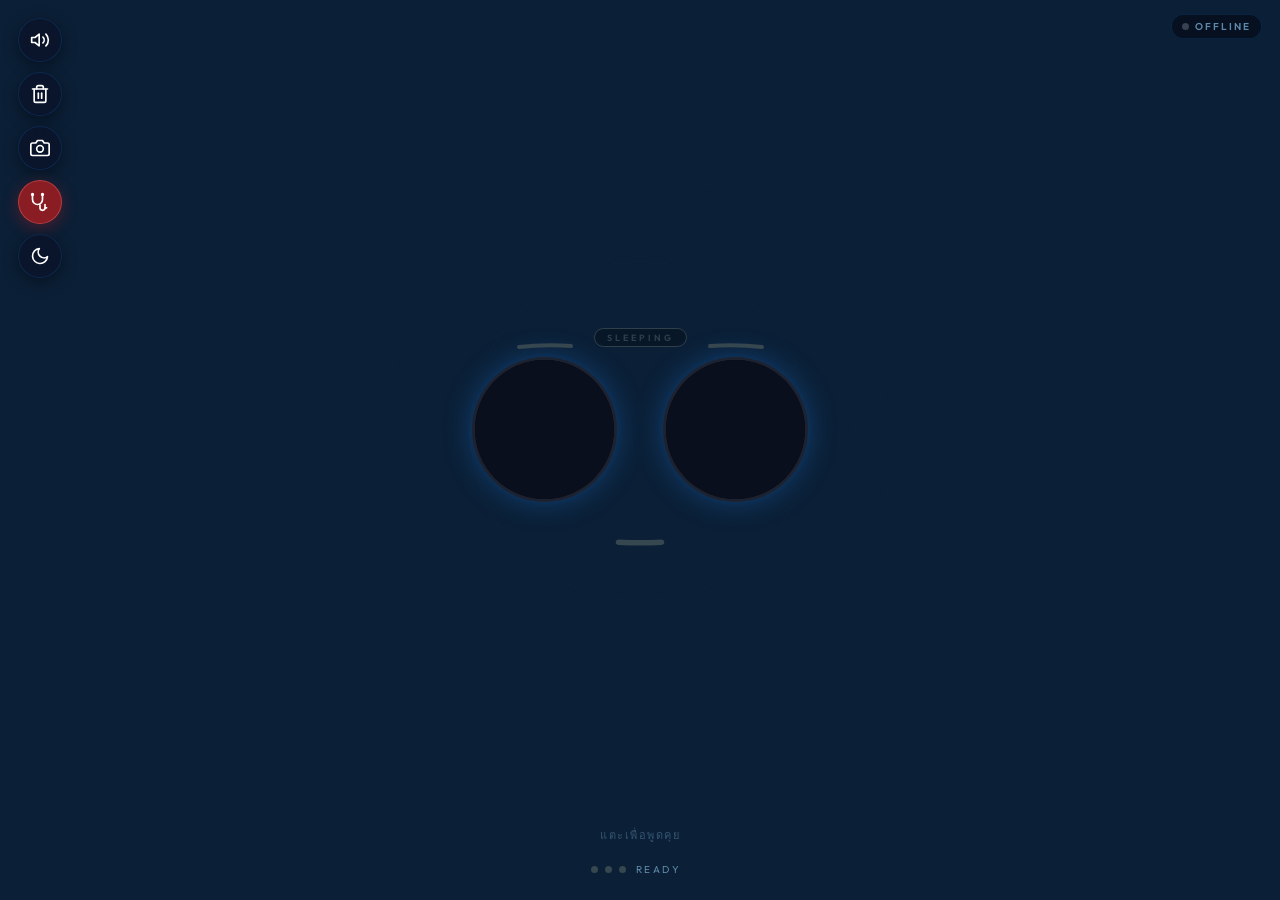
<file: frontend/index.html>
<!DOCTYPE html>
<html lang="th">
<head>
    <meta charset="UTF-8">
    <meta name="viewport" content="width=device-width, initial-scale=1.0">
    <title>JARVIS — AI Health Assistant</title>
    <link rel="stylesheet" href="style.css">
    <link href="https://fonts.googleapis.com/css2?family=Outfit:wght@300;400;600;800&family=Sarabun:wght@300;400;600;700&display=swap" rel="stylesheet">
    <script src="https://meet.jit.si/external_api.js"></script>
    <script>
        // Block fullscreen API so Jitsi iframe stays inside modal
        const _noFullscreen = () => Promise.resolve();
        Element.prototype.requestFullscreen = _noFullscreen;
        Element.prototype.webkitRequestFullscreen = _noFullscreen;
        Element.prototype.mozRequestFullScreen = _noFullscreen;
        Element.prototype.msRequestFullscreen = _noFullscreen;
        document.exitFullscreen = _noFullscreen;
    </script>
</head>
<body>
    <div class="app-container">

        <!-- Status dot (top-right corner) -->
        <div class="ws-status" id="ws-status">
            <div class="status-dot"></div>
            <span class="status-text">CONNECTING...</span>
        </div>

        <!-- Test Speaker — top-left corner -->
        <button class="test-audio-btn" id="test-audio-btn" title="ทดสอบลำโพง">
            <div class="test-icon" style="display: flex; align-items: center; justify-content: center; color: #ffffff;">
                <svg viewBox="0 0 24 24" width="20" height="20" fill="none" stroke="currentColor" stroke-width="2" stroke-linecap="round" stroke-linejoin="round">
                    <polygon points="11 5 6 9 2 9 2 15 6 15 11 19 11 5"></polygon>
                    <path d="M19.07 4.93a10 10 0 0 1 0 14.14M15.54 8.46a5 5 0 0 1 0 7.07"></path>
                </svg>
            </div>
        </button>

        <!-- Clear History — below test audio -->
        <button class="clear-history-btn" id="clear-history-btn" title="ลบประวัติการสนทนา">
            <div class="clear-icon" style="display: flex; align-items: center; justify-content: center; color: #ffffff;">
                <svg viewBox="0 0 24 24" width="20" height="20" fill="none" stroke="currentColor" stroke-width="2" stroke-linecap="round" stroke-linejoin="round">
                    <polyline points="3 6 5 6 21 6"></polyline>
                    <path d="M19 6v14a2 2 0 0 1-2 2H7a2 2 0 0 1-2-2V6m3 0V4a2 2 0 0 1 2-2h4a2 2 0 0 1 2 2v2"></path>
                    <line x1="10" y1="11" x2="10" y2="17"></line>
                    <line x1="14" y1="11" x2="14" y2="17"></line>
                </svg>
            </div>
        </button>

        <!-- Camera Button — below trash -->
        <button class="camera-btn" id="camera-btn" title="ถ่ายรูปทันที">
            <div class="camera-icon" style="display: flex; align-items: center; justify-content: center; color: #ffffff;">
                <svg viewBox="0 0 24 24" width="20" height="20" fill="none" stroke="currentColor" stroke-width="2" stroke-linecap="round" stroke-linejoin="round">
                    <path d="M23 19a2 2 0 0 1-2 2H3a2 2 0 0 1-2-2V8a2 2 0 0 1 2-2h4l2-3h6l2 3h4a2 2 0 0 1 2 2z"></path>
                    <circle cx="12" cy="13" r="4"></circle>
                </svg>
            </div>
        </button>

        <!-- Telemedicine Button — below camera -->
        <button class="telemed-btn" id="telemed-manual-btn" title="โทรหาหมอ">
            <div class="telemed-btn-icon" style="display: flex; align-items: center; justify-content: center; color: #ffffff;">
                <svg viewBox="0 0 24 24" width="20" height="20" fill="none" stroke="currentColor" stroke-width="2" stroke-linecap="round" stroke-linejoin="round">
                    <path d="M3 3v6a6 6 0 0 0 12 0V3M12 15v4a3 3 0 0 0 6 0v-4M18 19h2"></path>
                    <circle cx="3" cy="3" r="1" fill="currentColor"></circle>
                    <circle cx="15" cy="3" r="1" fill="currentColor"></circle>
                </svg>
            </div>
        </button>

        <!-- Pause/Sleep AI Button — below telemed -->
        <button class="pause-btn" id="pause-ai-btn" title="พักการทำงาน AI">
            <div class="pause-icon" style="display: flex; align-items: center; justify-content: center; color: #ffffff;">
                <svg viewBox="0 0 24 24" width="20" height="20" fill="none" stroke="currentColor" stroke-width="2" stroke-linecap="round" stroke-linejoin="round">
                    <path d="M21 12.79A9 9 0 1 1 11.21 3 7 7 0 0 0 21 12.79z"></path>
                </svg>
            </div>
        </button>


        <!-- Main Face Area -->
        <main class="main-display">

            <!-- Robot Face Stage (tap to talk) -->
            <div class="face-stage" id="face-stage">
                <!-- Sleep Zzz Container -->
                <div class="sleep-zzz-container" id="sleep-zzz-container"></div>


                <!-- Ambient glow rings around face -->
                <div class="ambient-ring ring-1"></div>
                <div class="ambient-ring ring-2"></div>
                <div class="ambient-ring ring-3"></div>

                <!-- Countdown arc overlay on face -->
                <div class="ptt-countdown-arc face-countdown-arc" id="ptt-countdown-arc"></div>

                <!-- Robot Head with Eyes -->
                <div class="robot-head">

                    <!-- State Badge -->
                    <div class="robot-state-badge" id="state-badge">STANDBY</div>

                    <!-- Eyes Container -->
                    <div class="robot-eyes-row">

                        <!-- LEFT EYE -->
                        <div class="eye-wrap" id="eye-left">
                            <!-- Eyebrow -->
                            <svg class="eyebrow" id="brow-left" viewBox="0 0 60 20" xmlns="http://www.w3.org/2000/svg">
                                <path class="brow-path" id="brow-path-left" d="M 4,14 Q 30,8 56,12" />
                            </svg>
                            <div class="eye-outer-glow"></div>
                            <div class="eye-socket">
                                <div class="eye-white">
                                    <div class="iris" id="iris-left">
                                        <div class="iris-inner"></div>
                                        <div class="pupil">
                                            <div class="pupil-highlight"></div>
                                            <div class="pupil-highlight-sm"></div>
                                        </div>
                                    </div>
                                    <!-- Shine overlay -->
                                    <div class="eye-shine"></div>
                                </div>
                                <!-- Eyelids -->
                                <div class="eyelid eyelid-top" id="eyelid-top-left"></div>
                                <div class="eyelid eyelid-bottom" id="eyelid-bot-left"></div>
                            </div>
                        </div>

                        <!-- RIGHT EYE -->
                        <div class="eye-wrap" id="eye-right">
                            <!-- Eyebrow -->
                            <svg class="eyebrow" id="brow-right" viewBox="0 0 60 20" xmlns="http://www.w3.org/2000/svg">
                                <path class="brow-path" id="brow-path-right" d="M 4,12 Q 30,8 56,14" />
                            </svg>
                            <div class="eye-outer-glow"></div>
                            <div class="eye-socket">
                                <div class="eye-white">
                                    <div class="iris" id="iris-right">
                                        <div class="iris-inner"></div>
                                        <div class="pupil">
                                            <div class="pupil-highlight"></div>
                                            <div class="pupil-highlight-sm"></div>
                                        </div>
                                    </div>
                                    <div class="eye-shine"></div>
                                </div>
                                <div class="eyelid eyelid-top" id="eyelid-top-right"></div>
                                <div class="eyelid eyelid-bottom" id="eyelid-bot-right"></div>
                            </div>
                        </div>

                    </div><!-- /robot-eyes-row -->

                    <!-- Mouth (replaces name plate) -->
                    <div class="mouth-area">
                        <!-- Static mouth shape -->
                        <svg class="mouth-svg" id="mouth-svg" viewBox="0 0 80 30" xmlns="http://www.w3.org/2000/svg">
                            <path class="mouth-path" id="mouth-path" d="M 10,15 Q 40,18 70,15" />
                        </svg>
                        <!-- Listening bars (shown when LISTENING — replaces mouth) -->
                        <div class="listen-bars" id="listen-bars">
                            <span></span><span></span><span></span><span></span><span></span>
                            <span></span><span></span><span></span><span></span>
                        </div>
                    </div>

                </div><!-- /robot-head -->

                <!-- Tap hint (shown only in idle) -->
                <div class="face-tap-hint" id="face-tap-hint">แตะเพื่อพูดคุย</div>

            </div><!-- /face-stage -->



            <!-- Floating Speech Bubble -->
            <div class="speech-bubble" id="speech-bubble">
                <p id="bubble-text"></p>
            </div>

            <!-- Status Indicator -->
            <div class="status-indicator" id="status-indicator">
                <span class="mic-indicator" id="mic-indicator" style="display: inline-flex; align-items: center; justify-content: center; color: var(--iris-listen);">
                    <svg viewBox="0 0 24 24" width="16" height="16" fill="none" stroke="currentColor" stroke-width="2.5" stroke-linecap="round" stroke-linejoin="round" style="filter: drop-shadow(0 0 3px var(--glow-listen));">
                        <path d="M12 1a3 3 0 0 0-3 3v8a3 3 0 0 0 6 0V4a3 3 0 0 0-3-3z"></path>
                        <path d="M19 10v2a7 7 0 0 1-14 0v-2"></path>
                        <line x1="12" y1="19" x2="12" y2="23"></line>
                        <line x1="8" y1="23" x2="16" y2="23"></line>
                    </svg>
                </span>
                <div class="status-dots" id="status-dots">
                    <span></span><span></span><span></span>
                </div>
                <span class="status-hint" id="status-hint">READY</span>
            </div>

        </main>
    </div>

    <!-- Telemedicine Overlay — modal card -->
    <div class="telemedicine-overlay" id="telemed-overlay">
        <div class="telemed-card">
            <div class="telemed-card-header" style="display: flex; align-items: center; justify-content: space-between; width: 100%;">
                <span style="display: inline-flex; align-items: center; gap: 8px;">
                    <svg viewBox="0 0 24 24" width="18" height="18" fill="none" stroke="currentColor" stroke-width="2" stroke-linecap="round" stroke-linejoin="round">
                        <path d="M3 3v6a6 6 0 0 0 12 0V3M12 15v4a3 3 0 0 0 6 0v-4M18 19h2"></path>
                        <circle cx="3" cy="3" r="1" fill="currentColor"></circle>
                        <circle cx="15" cy="3" r="1" fill="currentColor"></circle>
                    </svg>
                    กำลังต่อสายหาคุณหมอ...
                </span>
                <button class="btn btn-danger" id="end-telemed-btn" style="padding:6px 16px; font-size:13px; border-radius:50px; display: inline-flex; align-items: center; gap: 6px;">
                    <svg viewBox="0 0 24 24" width="14" height="14" fill="none" stroke="currentColor" stroke-width="2.5" stroke-linecap="round" stroke-linejoin="round">
                        <path d="M10.68 13.31a16 16 0 0 0 3.41 2.6l1.27-1.27a2 2 0 0 1 2.11-.45 12.84 12.84 0 0 0 2.81.7 2 2 0 0 1 1.72 2v3a2 2 0 0 1-2.18 2 19.79 19.79 0 0 1-8.63-3.07 19.42 19.42 0 0 1-6-6 19.79 19.79 0 0 1-3.07-8.67A2 2 0 0 1 4.11 2h3a2 2 0 0 1 2 1.72 12.84 12.84 0 0 0 .7 2.81 2 2 0 0 1-.45 2.11L8.09 9.91"></path>
                        <line x1="23" y1="1" x2="1" y2="23"></line>
                    </svg>
                    วางสาย
                </button>
            </div>
            <!-- iframe จะถูก inject ตรงนี้โดย JS -->
            <div id="jitsi-container" style="flex:1; position:relative;"></div>
        </div>
    </div>

    <!-- Reminder Alert Modal -->
    <div class="alert-overlay" id="reminder-alert-overlay">
        <div class="alert-modal">
            <div class="alert-icon" style="display: flex; align-items: center; justify-content: center; color: #f59e0b;">
                <svg viewBox="0 0 24 24" width="40" height="40" fill="none" stroke="currentColor" stroke-width="2.5" stroke-linecap="round" stroke-linejoin="round">
                    <path d="M18 8A6 6 0 0 0 6 8c0 7-3 9-3 9h18s-3-2-3-9"></path>
                    <path d="M13.73 21a2 2 0 0 1-3.46 0"></path>
                </svg>
            </div>
            <h2 id="reminder-alert-title">ถึงเวลาทานยาแล้ว!</h2>
            <p id="reminder-alert-body">ข้อมูลรายละเอียดการทานยา</p>
            <div class="alert-actions">
                <button class="btn btn-success" id="ack-reminder-btn">รับทราบและทานยาแล้ว ✓</button>
            </div>
        </div>
    </div>

    <script src="app.js"></script>
</body>
</html>
</file>
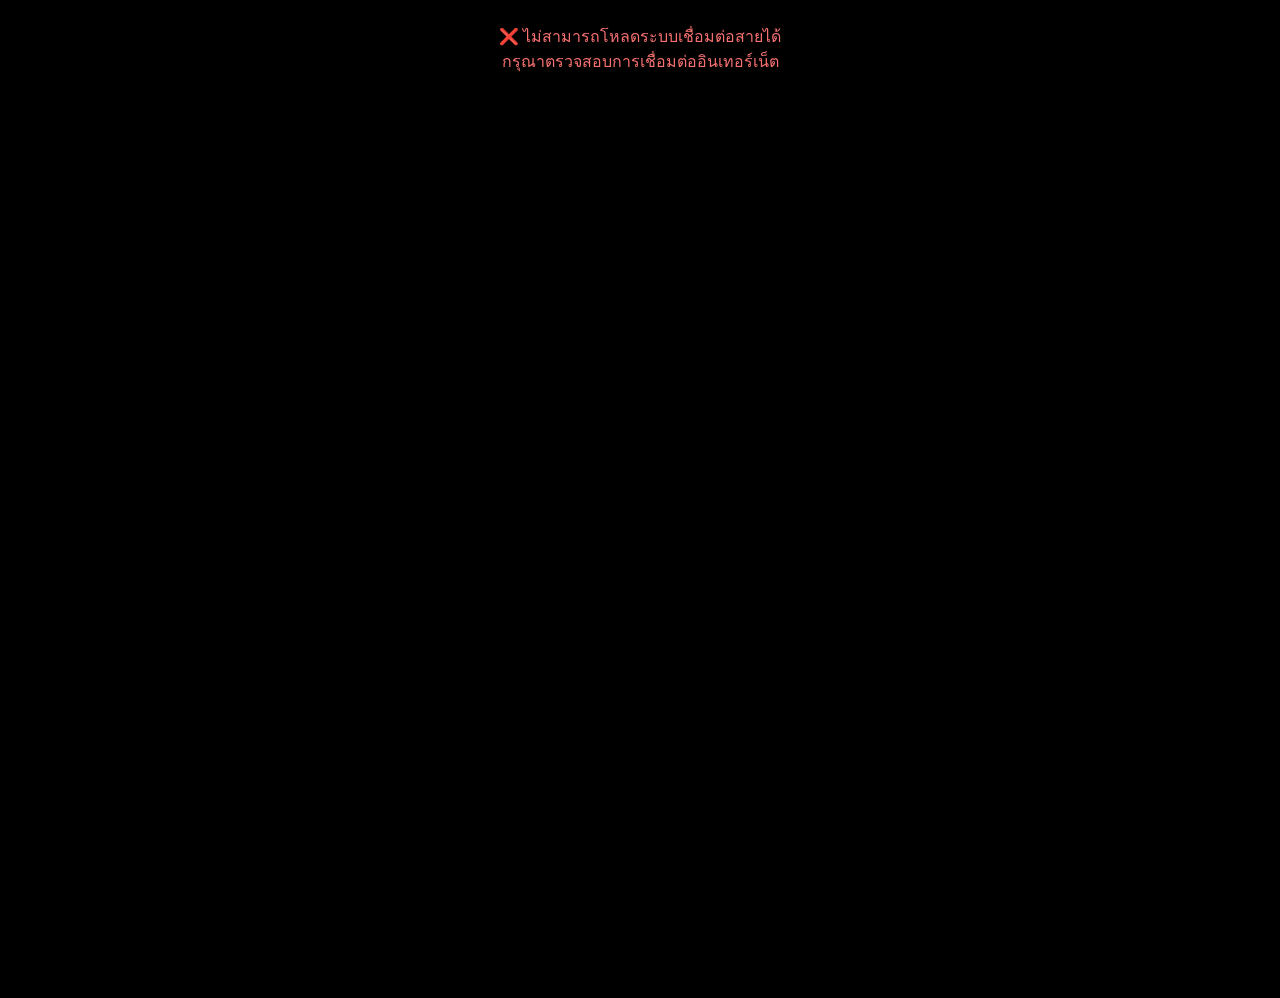
<file: frontend/telemed.html>
<!DOCTYPE html>
<html lang="th">
<head>
    <meta charset="UTF-8">
    <meta name="viewport" content="width=device-width, initial-scale=1.0">
    <title>ต่อสายหาคุณหมอ</title>
    <style>
        * { margin: 0; padding: 0; box-sizing: border-box; }
        body { background: #000; overflow: hidden; width: 100vw; height: 100vh; }
        #meet { width: 100%; height: 100vh; }
        #loading {
            position: absolute; inset: 0;
            display: flex; flex-direction: column;
            align-items: center; justify-content: center;
            color: #7dd3f7; font-family: Sarabun, sans-serif;
            background: #0a1628;
            gap: 16px;
        }
        .spinner {
            width: 40px; height: 40px;
            border: 3px solid rgba(0,180,255,0.2);
            border-top-color: #00d4ff;
            border-radius: 50%;
            animation: spin 0.8s linear infinite;
        }
        @keyframes spin { to { transform: rotate(360deg); } }
        #error { display:none; color: #f87171; font-family: Sarabun, sans-serif; text-align: center; padding: 24px; }
    </style>
</head>
<body>
    <div id="loading">
        <div class="spinner"></div>
        <p>🩺 กำลังต่อสายหาคุณหมอ...</p>
    </div>
    <div id="error" style="display:none; color: #f87171; font-family: Sarabun, sans-serif; text-align: center; padding: 24px;"></div>
    <div id="meet"></div>

    <script src="https://meet.jit.si/external_api.js"></script>
    <script>
        const ROOM = 'SocareTelemed';
        const DOMAIN = 'meet.socare.app';

        // Check if external API loaded successfully
        if (typeof JitsiMeetExternalAPI === 'undefined') {
            document.getElementById('loading').style.display = 'none';
            const err = document.getElementById('error');
            err.style.display = 'block';
            err.innerHTML = '❌ ไม่สามารถโหลดระบบเชื่อมต่อสายได้<br>กรุณาตรวจสอบการเชื่อมต่ออินเทอร์เน็ต';
        } else {
            startCall();
        }

        function startCall() {
            document.getElementById('loading').style.display = 'none';

            const api = new JitsiMeetExternalAPI(DOMAIN, {
                roomName: ROOM,
                width: '100%',
                height: window.innerHeight,
                parentNode: document.getElementById('meet'),
                userInfo: { displayName: 'ผู้ป่วย' },
                configOverwrite: {
                    prejoinPageEnabled: false,
                    disableDeepLinking: true,
                    startWithAudioMuted: false,
                    startWithVideoMuted: false,
                    disableRemoteMute: true,
                    subject: 'ต่อสายหาคุณหมอ',
                },
                interfaceConfigOverwrite: {
                    SHOW_CHROME_EXTENSION_BANNER: false,
                    SHOW_JITSI_WATERMARK: false,
                    FILM_STRIP_MAX_HEIGHT: 60,
                    TOOLBAR_BUTTONS: ['microphone', 'camera', 'hangup', 'tileview', 'fullscreen'],
                }
            });

            api.addEventListener('readyToClose', () => {
                window.parent.postMessage('telemed_close', '*');
            });
            api.addEventListener('videoConferenceLeft', () => {
                window.parent.postMessage('telemed_close', '*');
            });
        }
    </script>
</body>
</html>
</file>
<file: frontend/style.css>
/* =====================================================
   JARVIS ROBOT FACE — Premium Design
   Eyes-based animated robot UI
   ===================================================== */

/* ---------- Fonts & Reset ---------- */
@import url('https://fonts.googleapis.com/css2?family=Outfit:wght@300;400;600;800&family=Sarabun:wght@300;400;600;700&display=swap');

*, *::before, *::after { box-sizing: border-box; margin: 0; padding: 0; }

:root {
  /* ── Hospital Blue Theme — Safe, Trustworthy, Medical ── */
  --bg-deep:    #0b1f36;          /* Deep hospital navy */
  --bg-card:    #102d4a;          /* Medical panel */
  --bg-card2:   #133458;
  --border:     rgba(30, 144, 255, 0.16);
  --text-main:  #e8f4fd;          /* Soft white-blue (like hospital light) */
  --text-dim:   #5d8aaa;

  /* ── Iris — Medical Equipment Colors ── */
  --iris-idle:      #1e90ff;      /* Dodger blue — safe, medical */
  --iris-listen:    #00c8d7;      /* Medical teal — attentive */
  --iris-think:     #5c7cfa;      /* Indigo blue — cognitive */
  --iris-speak:     #29b6f6;      /* Sky blue — communicating */
  --iris-happy:     #66bb6a;      /* Soft hospital green — good news */
  --iris-concerned: #ef9a9a;      /* Soft coral — gentle alert */
  --iris-sad:       #78909c;      /* Blue-grey — subdued */
  --iris-sleepy:    #37474f;      /* Dark slate — offline */

  /* ── Glows — Soft, Not Harsh ── */
  --glow-idle:      rgba(30, 144, 255, 0.30);
  --glow-listen:    rgba(0, 200, 215, 0.35);
  --glow-think:     rgba(92, 124, 250, 0.28);
  --glow-speak:     rgba(41, 182, 246, 0.32);
  --glow-happy:     rgba(102, 187, 106, 0.35);
  --glow-concerned: rgba(239, 154, 154, 0.35);

  /* Active iris state (set by JS) */
  --iris-current:   var(--iris-idle);
  --glow-current:   var(--glow-idle);

  /* Sizing — 800×480 Pi touchscreen */
  --eye-size:       145px;
  --eye-gap:        46px;
}


html, body {
  height: 100%;
  background: var(--bg-deep);
  color: var(--text-main);
  font-family: 'Outfit', 'Sarabun', sans-serif;
  overflow: hidden;
}

/* =====================================================
   LAYOUT
   ===================================================== */
.app-container {
  display: flex;
  height: 100vh;
  width: 100vw;
  overflow: hidden;
}

.main-display {
  flex: 1;
  display: flex;
  flex-direction: column;
  align-items: center;
  justify-content: space-between;
  padding: 12px 20px 14px;
  min-width: 0;
  position: relative;
}

/* =====================================================
   FACE STAGE — tap to talk
   ===================================================== */
.face-stage {
  position: relative;
  display: flex;
  flex-direction: column;
  align-items: center;
  justify-content: center;
  flex: 1;
  min-height: 0;
  cursor: pointer;          /* shows it's tappable */
  -webkit-tap-highlight-color: transparent;
  user-select: none;
}

/* Countdown arc overlaid on face-stage — hidden, countdown shown in status hint */
.face-countdown-arc {
  display: none;
}

/* Tap hint — shown only in idle state */
.face-tap-hint {
  position: absolute;
  bottom: 6px;
  left: 50%;
  transform: translateX(-50%);
  font-size: 11px;
  letter-spacing: 1.5px;
  text-transform: uppercase;
  color: var(--text-dim);
  font-family: 'Outfit', sans-serif;
  opacity: 0.5;
  pointer-events: none;
  transition: opacity 0.4s ease;
  white-space: nowrap;
}
/* Hide hint when not idle */
.state-listening .face-tap-hint,
.state-thinking  .face-tap-hint,
.state-speaking  .face-tap-hint,
.state-sleepy    .face-tap-hint {
  opacity: 0;
}

/* Ambient glow rings */
.ambient-ring {
  position: absolute;
  border-radius: 50%;
  border: 1px solid var(--iris-current, var(--iris-idle));
  opacity: 0.1;
  pointer-events: none;
  transition: border-color 0.8s ease, opacity 0.8s ease, transform 0.08s ease;
  will-change: transform;
}
.ring-1 { width: 340px; height: 340px; animation: breathe 4s ease-in-out infinite; }
.ring-2 { width: 420px; height: 420px; animation: breathe 4s ease-in-out infinite 0.5s; opacity: 0.06; }
.ring-3 { width: 500px; height: 500px; animation: breathe 4s ease-in-out infinite 1s; opacity: 0.04; }

@keyframes breathe {
  0%, 100% { transform: scale(1); opacity: 0.10; }
  50%       { transform: scale(1.04); opacity: 0.20; }
}

/* Wake word flash on face-stage */
@keyframes wake-flash {
  0%   { opacity: 1; transform: scale(1); }
  40%  { opacity: 0.7; transform: scale(1.08); }
  100% { opacity: 1; transform: scale(1); }
}
.wake-word-flash {
  animation: wake-flash 0.45s ease-out;
}

/* =====================================================
   ROBOT HEAD
   ===================================================== */
.robot-head {
  display: flex;
  flex-direction: column;
  align-items: center;
  gap: 10px;
  position: relative;
  z-index: 2;
  transform-origin: center bottom;
  /* JS drives transform for head tilt/nod — transition for smooth state changes */
  transition: transform 0.4s cubic-bezier(0.34, 1.2, 0.64, 1);
  will-change: transform;
}

/* State badge above eyes */
.robot-state-badge {
  font-family: 'Outfit', monospace;
  font-size: 9px;
  font-weight: 600;
  letter-spacing: 3px;
  color: var(--iris-current, var(--iris-idle));
  padding: 3px 12px;
  border: 1px solid currentColor;
  border-radius: 20px;
  opacity: 0.85;
  transition: color 0.5s ease;
  background: rgba(0,0,0,0.3);
}

/* =====================================================
   EYES
   ===================================================== */
.robot-eyes-row {
  display: flex;
  align-items: center;
  gap: var(--eye-gap);
}

.eye-wrap {
  position: relative;
  width: var(--eye-size);
  height: var(--eye-size);
  border-radius: 50%;
}

/* Outer glow ring */
.eye-outer-glow {
  position: absolute;
  inset: -8px;
  border-radius: 50%;
  background: radial-gradient(circle, var(--glow-current, var(--glow-idle)), transparent 70%);
  transition: background 0.6s ease;
  animation: eye-pulse 3s ease-in-out infinite;
  pointer-events: none;
}

@keyframes eye-pulse {
  0%, 100% { opacity: 0.6; transform: scale(1); }
  50%       { opacity: 1.0; transform: scale(1.06); }
}

/* Eye socket (dark outer ring) */
.eye-socket {
  position: relative;
  width: 100%;
  height: 100%;
  border-radius: 50%;
  background: #0a0f1e;
  border: 3px solid rgba(255,255,255,0.08);
  overflow: hidden;
  box-shadow:
    inset 0 2px 12px rgba(0,0,0,0.8),
    0 0 30px var(--glow-current, var(--glow-idle));
  transition: box-shadow 0.5s ease;
}

/* Eye white (sclera) */
.eye-white {
  position: absolute;
  inset: 10px;
  border-radius: 50%;
  background: radial-gradient(circle at 40% 35%, #d6eef8, #b8d8e8 60%, #8ab8cc);
  overflow: hidden;
}

/* Iris */
.iris {
  position: absolute;
  width: 64%;
  height: 64%;
  top: 50%;
  left: 50%;
  transform: translate(-50%, -50%);
  border-radius: 50%;
  background: radial-gradient(circle at 35% 35%,
    rgba(255,255,255,0.3),
    var(--iris-current, var(--iris-idle)) 40%,
    color-mix(in srgb, var(--iris-current, var(--iris-idle)) 60%, black) 100%
  );
  transition: background 0.5s ease, transform 0.3s cubic-bezier(0.34,1.56,0.64,1);
  will-change: transform;
}

/* Iris inner detail ring */
.iris-inner {
  position: absolute;
  inset: 15%;
  border-radius: 50%;
  border: 1px solid rgba(255,255,255,0.15);
}

/* Pupil */
.pupil {
  position: absolute;
  width: 48%;
  height: 48%;
  top: 50%;
  left: 50%;
  transform: translate(-50%, -50%);
  border-radius: 50%;
  background: radial-gradient(circle at 38% 32%, #1a1a2e, #000);
  transition: transform 0.4s ease, width 0.3s ease, height 0.3s ease;
}

/* Highlights */
.pupil-highlight {
  position: absolute;
  width: 28%;
  height: 28%;
  top: 15%;
  left: 18%;
  border-radius: 50%;
  background: rgba(255,255,255,0.9);
  filter: blur(1px);
}
.pupil-highlight-sm {
  position: absolute;
  width: 14%;
  height: 14%;
  top: 52%;
  left: 58%;
  border-radius: 50%;
  background: rgba(255,255,255,0.5);
}

/* Eye shine overlay */
.eye-shine {
  position: absolute;
  top: 8%;
  left: 12%;
  width: 30%;
  height: 22%;
  border-radius: 50%;
  background: rgba(255,255,255,0.18);
  transform: rotate(-20deg);
  pointer-events: none;
}

/* Eyelids */
.eyelid {
  position: absolute;
  left: 0; right: 0;
  background: #0a0f1e;
  transition: height 0.12s ease;
  pointer-events: none;
  z-index: 10;
}
.eyelid-top  { top: 0;    height: 0; border-radius: 0 0 50% 50%; }
.eyelid-bottom { bottom: 0; height: 0; border-radius: 50% 50% 0 0; }

/* =====================================================
   ROBOT NAME PLATE (below face)
   ===================================================== */
.robot-name-plate {
  display: flex;
  flex-direction: column;
  align-items: center;
  gap: 1px;
  margin-top: 4px;
}

.robot-name {
  font-family: 'Outfit', sans-serif;
  font-size: 22px;
  font-weight: 800;
  letter-spacing: 8px;
  color: var(--iris-current, var(--iris-idle));
  text-shadow: 0 0 20px var(--glow-current, var(--glow-idle));
  transition: color 0.5s ease, text-shadow 0.5s ease;
}

.robot-subtitle {
  font-size: 9px;
  letter-spacing: 2.5px;
  color: var(--text-dim);
  font-weight: 300;
  text-transform: uppercase;
}

/* =====================================================
   EYEBROWS
   ===================================================== */
.eyebrow {
  position: absolute;
  top: -26px;
  left: 50%;
  transform: translateX(-50%);
  width: 64px;
  height: 20px;
  overflow: visible;
  z-index: 5;
  pointer-events: none;
}

.brow-path {
  fill: none;
  stroke: var(--iris-idle);
  stroke-width: 4;
  stroke-linecap: round;
  transition: d 0.4s cubic-bezier(0.34,1.56,0.64,1),
              stroke 0.4s ease;
}

/* =====================================================
   MOUTH SVG

   ===================================================== */
.mouth-svg {
  width: 72px;
  height: 28px;
  margin-top: 6px;
  overflow: visible;
}

.mouth-path {
  fill: none;
  stroke: var(--iris-idle);
  stroke-width: 4.5;
  stroke-linecap: round;
  transition: d 0.35s cubic-bezier(0.34,1.56,0.64,1), stroke 0.4s ease;
}

/* =====================================================
   MOUTH AREA — contains both SVG mouth + listen bars
   ===================================================== */
.mouth-area {
  position: relative;
  display: flex;
  align-items: center;
  justify-content: center;
  height: 40px;
  width: 110px;
  margin-top: 6px;
}

/* Mouth SVG — shown by default, hidden when listening */
.mouth-svg {
  position: absolute;
  width: 100px;
  height: 36px;
  overflow: visible;
  opacity: 1;
  transition: opacity 0.25s ease;
}

/* Hide mouth shape when LISTENING */
.state-listening .mouth-svg { opacity: 0; }

/* =====================================================
   LISTENING BARS (as mouth)
   ===================================================== */
.listen-bars {
  position: absolute;
  display: flex;
  align-items: center;
  gap: 4px;
  height: 28px;
  opacity: 0;
  transition: opacity 0.25s ease;
}

.listen-bars span {
  display: block;
  width: 4.5px;
  border-radius: 4px;
  background: var(--iris-listen);
  box-shadow: 0 0 5px var(--glow-listen);
  height: 5px;
  animation: wave-bar 0.75s ease-in-out infinite;
}

/* Pseudo-random delays + speeds — looks like real audio, not a pattern */
.listen-bars span:nth-child(1) { animation-delay: 0.10s; animation-duration: 0.70s; }
.listen-bars span:nth-child(2) { animation-delay: 0.32s; animation-duration: 0.55s; }
.listen-bars span:nth-child(3) { animation-delay: 0.05s; animation-duration: 0.80s; }
.listen-bars span:nth-child(4) { animation-delay: 0.45s; animation-duration: 0.60s; }
.listen-bars span:nth-child(5) { animation-delay: 0.18s; animation-duration: 0.72s; }
.listen-bars span:nth-child(6) { animation-delay: 0.38s; animation-duration: 0.50s; }
.listen-bars span:nth-child(7) { animation-delay: 0.00s; animation-duration: 0.65s; }
.listen-bars span:nth-child(8) { animation-delay: 0.25s; animation-duration: 0.85s; }
.listen-bars span:nth-child(9) { animation-delay: 0.52s; animation-duration: 0.58s; }

@keyframes wave-bar {
  0%, 100% { height: 5px;  opacity: 0.55; }
  50%       { height: 26px; opacity: 1;   }
}

/* Show bars only when LISTENING */
.state-listening .listen-bars { opacity: 1; }


/* =====================================================
   STATE-SPECIFIC EFFECTS on face-stage
   ===================================================== */
/* These classes on app-container drive ambient ring color changes via CSS vars */
.state-listening  { --iris-current: var(--iris-listen);  --glow-current: var(--glow-listen); }
.state-thinking   { --iris-current: var(--iris-think);   --glow-current: var(--glow-think); }
.state-speaking   { --iris-current: var(--iris-speak);   --glow-current: var(--glow-speak); }

/* =====================================================
   STATUS INDICATOR (replaces transcript box)
   ===================================================== */
.status-indicator {
  display: flex;
  align-items: center;
  justify-content: center;
  gap: 10px;
  height: 34px;
  width: 100%;
  flex-shrink: 0;
}

.status-dots {
  display: flex;
  gap: 7px;
  align-items: center;
}

.status-dots span {
  width: 7px;
  height: 7px;
  border-radius: 50%;
  background: var(--iris-current, var(--iris-idle));
  transition: background 0.5s ease, border-radius 0.3s ease;
  animation: dot-idle 2.8s ease-in-out infinite;
}
.status-dots span:nth-child(2) { animation-delay: 0.45s; }
.status-dots span:nth-child(3) { animation-delay: 0.9s; }

@keyframes dot-idle {
  0%, 100% { opacity: 0.2; transform: scale(0.8); }
  50%       { opacity: 0.65; transform: scale(1.1); }
}

/* LISTENING — fast flutter */
.state-listening .status-dots span {
  animation: dot-listen 0.55s ease-in-out infinite alternate;
}
.state-listening .status-dots span:nth-child(2) { animation-delay: 0.12s; }
.state-listening .status-dots span:nth-child(3) { animation-delay: 0.24s; }
@keyframes dot-listen {
  from { opacity: 0.35; transform: scale(0.85); }
  to   { opacity: 1;    transform: scale(1.35); }
}

/* THINKING — typing-indicator bounce */
.state-thinking .status-dots span {
  animation: dot-think 1.3s cubic-bezier(0.4,0,0.6,1) infinite;
  opacity: 1;
}
.state-thinking .status-dots span:nth-child(1) { animation-delay: 0.0s; }
.state-thinking .status-dots span:nth-child(2) { animation-delay: 0.22s; }
.state-thinking .status-dots span:nth-child(3) { animation-delay: 0.44s; }
@keyframes dot-think {
  0%, 80%, 100% { transform: translateY(0)    scale(1);   opacity: 0.45; }
  40%           { transform: translateY(-9px) scale(1.25); opacity: 1;    }
}

/* SPEAKING — vertical wave bars */
.state-speaking .status-dots span {
  animation: dot-speak 0.45s ease-in-out infinite alternate;
  border-radius: 3px;
  width: 5px;
}
.state-speaking .status-dots span:nth-child(1) { animation-delay: 0.0s; }
.state-speaking .status-dots span:nth-child(2) { animation-delay: 0.12s; }
.state-speaking .status-dots span:nth-child(3) { animation-delay: 0.24s; }
@keyframes dot-speak {
  from { height: 5px; }
  to   { height: 20px; }
}

.status-hint {
  font-size: 10px;
  letter-spacing: 2.5px;
  text-transform: uppercase;
  color: var(--text-dim);
  font-family: 'Outfit', sans-serif;
  font-weight: 400;
  transition: color 0.4s ease;
  min-width: 80px;
}

/* =====================================================
   FLOATING SPEECH BUBBLE
   ===================================================== */
.speech-bubble {
  width: 92%;
  max-width: 660px;
  background: rgba(5, 11, 24, 0.88);
  border: 1px solid var(--border);
  border-radius: 20px;
  backdrop-filter: blur(16px);
  box-shadow: 0 6px 24px rgba(0,0,0,0.45),
              inset 0 1px 0 rgba(255,255,255,0.04);
  /* Hidden by default */
  opacity: 0;
  max-height: 0;
  padding: 0 20px;
  overflow: hidden;
  transition: opacity 0.35s ease, max-height 0.35s ease, padding 0.35s ease;
  pointer-events: none;
  flex-shrink: 0;
}
.speech-bubble.visible {
  opacity: 1;
  max-height: 90px;
  padding: 10px 20px;
}
.speech-bubble p {
  font-size: 14px;
  font-family: 'Sarabun', sans-serif;
  color: var(--text-main);
  line-height: 1.65;
  text-align: center;
}

/* =====================================================
   CONTROLS
   ===================================================== */
.controls-area {
  display: flex;
  align-items: center;
  justify-content: center;
  gap: 24px;
  padding-bottom: 4px;
  width: 100%;
}

/* ---- PTT wrapper ---- */
.ptt-wrapper {
  display: flex;
  flex-direction: column;
  align-items: center;
  gap: 7px;
}

/* Large glowing PTT circle */
.ptt-btn {
  position: relative;
  width: 72px;
  height: 72px;
  border-radius: 50%;
  border: 2px solid rgba(26, 110, 245, 0.5);
  background: linear-gradient(145deg, #1345cc, #091852);
  box-shadow:
    0 0 28px rgba(26, 110, 245, 0.35),
    0 6px 24px rgba(0, 0, 0, 0.55),
    inset 0 1px 0 rgba(255,255,255,0.06);
  cursor: pointer;
  transition: transform 0.12s ease, box-shadow 0.2s ease, background 0.2s;
  display: flex;
  align-items: center;
  justify-content: center;
  overflow: visible;
}

/* Outer breathing ring */
.ptt-ring {
  position: absolute;
  inset: -6px;
  border-radius: 50%;
  border: 2px solid rgba(26, 110, 245, 0.35);
  animation: ptt-ring-idle 3s ease-in-out infinite;
  pointer-events: none;
}
@keyframes ptt-ring-idle {
  0%, 100% { opacity: 0.45; transform: scale(1); }
  50%       { opacity: 1;    transform: scale(1.06); }
}

/* Countdown arc — conic-gradient depletes as time runs out */
.ptt-countdown-arc {
  position: absolute;
  inset: -5px;
  border-radius: 50%;
  background: conic-gradient(
    rgba(0, 212, 255, 0.7) var(--countdown-pct, 0%),
    transparent var(--countdown-pct, 0%)
  );
  opacity: 0;
  transition: opacity 0.4s ease;
  pointer-events: none;
  /* Rotate so arc starts at top (12 o'clock) */
  transform: rotate(-90deg);
}
.ptt-countdown-arc.active {
  opacity: 1;
}

/* Clean center dot inside PTT (replaces emoji) */
.ptt-center-dot {
  width: 18px;
  height: 18px;
  border-radius: 50%;
  background: rgba(255, 255, 255, 0.85);
  position: relative;
  z-index: 1;
  pointer-events: none;
  transition: transform 0.12s ease, background 0.2s ease;
  box-shadow: 0 0 12px rgba(255,255,255,0.5);
}
.ptt-btn.pressed .ptt-center-dot {
  transform: scale(0.8);
  background: #00d4ff;
  box-shadow: 0 0 20px rgba(0, 212, 255, 0.8);
}

/* Mic indicator in status bar — only visible when LISTENING */
.mic-indicator {
  font-size: 16px;
  opacity: 0;
  transform: scale(0.7);
  transition: opacity 0.3s ease, transform 0.3s ease;
  pointer-events: none;
}
.state-listening .mic-indicator {
  opacity: 1;
  transform: scale(1);
  animation: mic-pulse 1s ease-in-out infinite;
}
@keyframes mic-pulse {
  0%, 100% { transform: scale(1); }
  50%       { transform: scale(1.2); }
}

.ptt-btn:hover {
  transform: translateY(-3px);
  box-shadow:
    0 0 44px rgba(26, 110, 245, 0.55),
    0 10px 28px rgba(0,0,0,0.6),
    inset 0 1px 0 rgba(255,255,255,0.08);
}

.ptt-btn.pressed {
  transform: scale(0.93);
  background: linear-gradient(145deg, #00a8c4, #005570);
  border-color: rgba(0, 212, 255, 0.7);
  box-shadow:
    0 0 55px rgba(0, 212, 255, 0.65),
    0 3px 14px rgba(0,0,0,0.5);
}
.ptt-btn.pressed .ptt-ring {
  border-color: rgba(0, 212, 255, 0.7);
  animation: ptt-ring-active 0.75s ease-in-out infinite;
}
@keyframes ptt-ring-active {
  0%, 100% { opacity: 0.6; transform: scale(1); }
  50%       { opacity: 1;   transform: scale(1.18); }
}
.ptt-btn.pressed .ptt-icon-wrap { transform: scale(0.9); }

/* Label under PTT */
.ptt-label {
  font-size: 10px;
  letter-spacing: 1.5px;
  color: var(--text-dim);
  font-family: 'Outfit', sans-serif;
  font-weight: 400;
  text-transform: uppercase;
  transition: color 0.25s;
  pointer-events: none;
}
.ptt-btn.pressed ~ .ptt-label { color: #00d4ff; }

/* =====================================================
   TEST SPEAKER — top-left floating button
   ===================================================== */
.test-audio-btn {
  position: fixed;
  top: 18px;
  left: 18px;
  z-index: 50;
  width: 44px;
  height: 44px;
  border-radius: 50%;
  background: rgba(10, 18, 40, 0.8);
  border: 1px solid var(--border);
  backdrop-filter: blur(12px);
  cursor: pointer;
  display: flex;
  align-items: center;
  justify-content: center;
  transition: background 0.2s ease, transform 0.15s ease;
  box-shadow: 0 4px 16px rgba(0,0,0,0.4);
}
.test-audio-btn:hover  { background: rgba(30, 50, 80, 0.9); transform: scale(1.1); }
.test-audio-btn:active { transform: scale(0.95); }
.test-icon { font-size: 18px; line-height: 1; }

.clear-history-btn {
  position: fixed;
  top: 72px;
  left: 18px;
  z-index: 50;
  width: 44px;
  height: 44px;
  border-radius: 50%;
  background: rgba(10, 18, 40, 0.8);
  border: 1px solid var(--border);
  backdrop-filter: blur(12px);
  cursor: pointer;
  display: flex;
  align-items: center;
  justify-content: center;
  transition: background 0.2s ease, transform 0.15s ease;
  box-shadow: 0 4px 16px rgba(0,0,0,0.4);
}
.clear-history-btn:hover  { background: rgba(80, 30, 30, 0.9); transform: scale(1.1); }
.clear-history-btn:active { transform: scale(0.95); }
.clear-icon { font-size: 18px; line-height: 1; }

.camera-btn {
  position: fixed;
  top: 126px;
  left: 18px;
  z-index: 50;
  width: 44px;
  height: 44px;
  border-radius: 50%;
  background: rgba(10, 18, 40, 0.8);
  border: 1px solid var(--border);
  backdrop-filter: blur(12px);
  cursor: pointer;
  display: flex;
  align-items: center;
  justify-content: center;
  transition: background 0.2s ease, transform 0.15s ease;
  box-shadow: 0 4px 16px rgba(0,0,0,0.4);
}
.camera-btn:hover  { background: rgba(0, 60, 90, 0.9); transform: scale(1.1); }
.camera-btn:active { transform: scale(0.95); }
.camera-icon { font-size: 18px; line-height: 1; }

/* Telemedicine button — below camera */
.telemed-btn {
  position: fixed;
  top: 180px;
  left: 18px;
  z-index: 50;
  width: 44px;
  height: 44px;
  border-radius: 50%;
  background: rgba(180, 30, 30, 0.75);
  border: 1px solid rgba(239, 100, 100, 0.45);
  backdrop-filter: blur(12px);
  cursor: pointer;
  display: flex;
  align-items: center;
  justify-content: center;
  transition: background 0.2s ease, transform 0.15s ease, box-shadow 0.2s ease;
  box-shadow: 0 4px 16px rgba(200, 30, 30, 0.35);
  animation: telemed-pulse 2.5s ease-in-out infinite;
}
@keyframes telemed-pulse {
  0%, 100% { box-shadow: 0 4px 16px rgba(200, 30, 30, 0.35); }
  50%       { box-shadow: 0 4px 24px rgba(255, 60, 60, 0.6); }
}
.telemed-btn:hover  { background: rgba(220, 50, 50, 0.9); transform: scale(1.12); }
.telemed-btn:active { transform: scale(0.95); }
.telemed-btn-icon   { font-size: 20px; line-height: 1; }

/* Pause/Sleep AI Button — below telemed */
.pause-btn {
  position: fixed;
  top: 234px;
  left: 18px;
  z-index: 50;
  width: 44px;
  height: 44px;
  border-radius: 50%;
  background: rgba(10, 18, 40, 0.8);
  border: 1px solid var(--border);
  backdrop-filter: blur(12px);
  cursor: pointer;
  display: flex;
  align-items: center;
  justify-content: center;
  transition: background 0.2s ease, transform 0.15s ease, border-color 0.2s ease, box-shadow 0.2s ease;
  box-shadow: 0 4px 16px rgba(0,0,0,0.4);
}
.pause-btn:hover  { background: rgba(30, 50, 80, 0.9); transform: scale(1.1); }
.pause-btn:active { transform: scale(0.95); }
.pause-icon { font-size: 18px; line-height: 1; }

/* Active/Paused styling for the button */
.pause-btn.paused {
  background: rgba(92, 124, 250, 0.28);
  border-color: var(--iris-think);
  box-shadow: 0 4px 16px rgba(92, 124, 250, 0.35);
}


.camera-status {
  position: fixed;
  top: 72px;
  right: 18px;
  z-index: 50;
  display: flex;
  align-items: center;
  gap: 6px;
  background: rgba(10, 18, 40, 0.8);
  border: 1px solid rgba(239, 68, 68, 0.3);
  backdrop-filter: blur(12px);
  border-radius: 20px;
  padding: 4px 10px 4px 8px;
  font-size: 11px;
  color: #ef4444;
  font-family: 'Sarabun', sans-serif;
}
.camera-dot {
  width: 8px;
  height: 8px;
  border-radius: 50%;
  background: #ef4444;
  animation: camera-pulse 1.5s ease-in-out infinite;
}
@keyframes camera-pulse {
  0%, 100% { opacity: 1; }
  50% { opacity: 0.3; }
}

/* Spacer for visual balance */
.spacer-btn {
  width: 44px;
  height: 44px;
  flex-shrink: 0;
}

/* =====================================================
   STATUS DOT — small indicator in top-right corner
   ===================================================== */
.ws-status {
  position: fixed;
  top: 14px;
  right: 18px;
  display: flex;
  align-items: center;
  gap: 6px;
  font-size: 10px;
  letter-spacing: 2px;
  font-weight: 600;
  color: var(--text-dim);
  z-index: 50;
  background: rgba(5,11,24,0.7);
  padding: 5px 10px;
  border-radius: 20px;
  border: 1px solid var(--border);
  backdrop-filter: blur(8px);
}
.status-dot {
  width: 7px; height: 7px;
  border-radius: 50%;
  background: #374151;
  transition: background 0.3s;
}
.ws-status.online .status-dot  { background: #10b981; box-shadow: 0 0 8px rgba(16,185,129,0.7); }
.ws-status.online .status-text { color: #10b981; }

/* Sidebar styles removed — full screen mode */

.info-section {
  padding: 16px;
  border-bottom: 1px solid var(--border);
}
.info-section h2 {
  font-size: 12px;
  font-weight: 600;
  letter-spacing: 1.5px;
  text-transform: uppercase;
  color: var(--text-dim);
  margin-bottom: 12px;
}

/* Vitals Grid */
.vitals-grid {
  display: grid;
  grid-template-columns: 1fr 1fr;
  gap: 8px;
}

.vital-card {
  background: var(--bg-card2);
  border: 1px solid var(--border);
  border-radius: 12px;
  padding: 10px;
  text-align: center;
  transition: border-color 0.3s, box-shadow 0.3s;
}
.vital-card.status-high { border-color: #ef4444; box-shadow: 0 0 12px rgba(239,68,68,0.3); }
.vital-card.status-low  { border-color: #f59e0b; box-shadow: 0 0 12px rgba(245,158,11,0.3); }

.vital-icon  { font-size: 18px; margin-bottom: 4px; }
.vital-label { font-size: 9px; color: var(--text-dim); text-transform: uppercase; letter-spacing: 0.5px; margin-bottom: 4px; font-family: 'Sarabun'; }
.vital-value { font-size: 20px; font-weight: 700; color: var(--text-main); line-height: 1; }
.vital-unit  { font-size: 9px; color: var(--text-dim); margin-top: 2px; }

/* Content Cards */
.content-cards-container { flex: 1; }
.cards-list { display: flex; flex-direction: column; gap: 8px; }

.placeholder-card {
  font-size: 12px;
  color: var(--text-dim);
  font-style: italic;
  padding: 12px;
  border: 1px dashed var(--border);
  border-radius: 8px;
  text-align: center;
  font-family: 'Sarabun';
}

.dynamic-card {
  background: var(--bg-card2);
  border: 1px solid var(--border);
  border-radius: 10px;
  padding: 12px;
  animation: slide-in 0.3s ease;
}
@keyframes slide-in {
  from { opacity: 0; transform: translateY(-8px); }
  to   { opacity: 1; transform: none; }
}
.dynamic-card h3 { font-size: 13px; font-weight: 600; margin-bottom: 4px; color: var(--text-main); }
.dynamic-card p  { font-size: 12px; color: var(--text-dim); font-family: 'Sarabun'; line-height: 1.5; }

/* =====================================================
   MODALS / OVERLAYS
   ===================================================== */
.telemedicine-overlay {
  display: none;
  position: fixed;
  inset: 0;
  background: rgba(0, 10, 30, 0.82);
  backdrop-filter: blur(8px);
  z-index: 1000;
  align-items: center;
  justify-content: center;
}

/* Modal card */
.telemed-card {
  position: relative;
  background: #0a1628;
  border: 1px solid rgba(0, 180, 255, 0.25);
  border-radius: 20px;
  overflow: hidden;
  width: 680px;
  height: 460px;
  box-shadow: 0 24px 80px rgba(0, 0, 0, 0.7), 0 0 0 1px rgba(0,180,255,0.1);
  display: flex;
  flex-direction: column;
}

.telemed-card-header {
  padding: 14px 20px;
  background: rgba(0, 30, 70, 0.9);
  border-bottom: 1px solid rgba(0,180,255,0.15);
  display: flex;
  align-items: center;
  justify-content: space-between;
  flex-shrink: 0;
}

.telemed-card-header span {
  font-size: 15px;
  font-weight: 600;
  color: #7dd3f7;
  font-family: 'Sarabun', sans-serif;
}

.telemed-card iframe {
  flex: 1;
  border: none;
  background: #000;
}

/* Floating close button over the fullscreen iframe */
.telemed-close-btn {
  position: absolute;
  top: 18px;
  right: 18px;
  z-index: 1010;
  padding: 10px 24px;
  border-radius: 50px;
  font-size: 15px;
  font-weight: 600;
  box-shadow: 0 4px 20px rgba(0,0,0,0.6);
  opacity: 0.85;
  transition: opacity 0.2s;
}
.telemed-close-btn:hover { opacity: 1; }

.alert-overlay {
  display: none;
  position: fixed;
  inset: 0;
  background: rgba(0,0,0,0.85);
  backdrop-filter: blur(12px);
  z-index: 1000;
  align-items: center;
  justify-content: center;
}

.telemed-modal {
  background: var(--bg-card);
  border: 1px solid var(--border);
  border-radius: 20px;
  padding: 24px;
  width: 92%;
  max-width: 760px;
  max-height: 90vh;
  overflow: hidden;
  box-shadow: 0 20px 60px rgba(0,0,0,0.7);
  display: flex;
  flex-direction: column;
  gap: 12px;
}

.alert-modal {
  background: var(--bg-card);
  border: 1px solid var(--border);
  border-radius: 20px;
  padding: 28px;
  max-width: 480px;
  width: 90%;
  box-shadow: 0 20px 60px rgba(0,0,0,0.6);
}

.telemed-header h2 { font-size: 20px; margin-bottom: 6px; }
.telemed-header p  { color: var(--text-dim); font-family: 'Sarabun'; font-size: 14px; margin-bottom: 20px; }

.video-grid  { display: grid; grid-template-columns: 1fr 1fr; gap: 12px; margin-bottom: 20px; }
.video-box   { background: #000; border-radius: 12px; aspect-ratio: 16/9; display: flex; align-items: center; justify-content: center; position: relative; }
.video-label { position: absolute; top: 8px; left: 8px; font-size: 10px; color: rgba(255,255,255,0.5); }
.mock-avatar { font-size: 28px; }
.connection-spinner {
  position: absolute; bottom: 10px; right: 10px;
  width: 16px; height: 16px;
  border: 2px solid rgba(255,255,255,0.2);
  border-top-color: #00d4ff;
  border-radius: 50%;
  animation: spin 1s linear infinite;
}
@keyframes spin { to { transform: rotate(360deg); } }
.telemed-footer { text-align: center; }

.alert-modal { text-align: center; }
.alert-icon  { font-size: 40px; margin-bottom: 12px; animation: ring-bell 1s ease-in-out 3; }
@keyframes ring-bell {
  0%, 100% { transform: rotate(0); }
  25%       { transform: rotate(15deg); }
  75%       { transform: rotate(-15deg); }
}
.alert-modal h2 { font-size: 20px; margin-bottom: 8px; }
.alert-modal p  { color: var(--text-dim); font-family: 'Sarabun'; font-size: 14px; margin-bottom: 20px; }
.alert-actions  { display: flex; justify-content: center; gap: 12px; }

/* Buttons */
.btn { padding: 12px 24px; border-radius: 50px; border: none; font-size: 14px; font-family: 'Sarabun'; font-weight: 600; cursor: pointer; transition: all 0.2s; }
.btn-danger  { background: #dc2626; color: #fff; }
.btn-success { background: #10b981; color: #fff; }
.btn:hover   { filter: brightness(1.15); transform: translateY(-1px); }

/* =====================================================
   SCROLLBAR
   ===================================================== */
::-webkit-scrollbar       { width: 4px; }
::-webkit-scrollbar-track { background: transparent; }
::-webkit-scrollbar-thumb { background: var(--border); border-radius: 4px; }

/* =====================================================
   SMOOTH EMOTION TRANSITIONS — all robot face elements
   ===================================================== */
.iris {
  transition:
    background 0.45s ease,
    transform 0.35s cubic-bezier(0.34,1.56,0.64,1) !important;
}

.brow-path {
  transition:
    d 0.4s cubic-bezier(0.34,1.2,0.64,1),
    stroke 0.4s ease,
    filter 0.4s ease;
}

.mouth-path {
  transition:
    d 0.18s cubic-bezier(0.34,1.2,0.64,1),
    stroke 0.35s ease,
    filter 0.35s ease;
}

/* SPEAKING state: waveform bars driven by JS height assignment */
.state-speaking .listen-bars { opacity: 0; }

/* SPEAKING — boost ambient ring visibility */
.state-speaking .ambient-ring {
  opacity: 0.18;
  border-width: 1.5px;
}

/* Sleep Zzz Particles */
.sleep-zzz-container {
  position: absolute;
  top: 0;
  left: 0;
  width: 100%;
  height: 100%;
  pointer-events: none;
  z-index: 10;
  overflow: hidden;
}

.zzz-particle {
  position: absolute;
  font-family: 'Outfit', sans-serif;
  font-weight: 800;
  color: var(--text-dim);
  opacity: 0;
  transform: scale(0.5);
  animation: zzz-float 4s ease-in-out forwards;
  text-shadow: 0 0 10px rgba(93, 138, 170, 0.4);
}

@keyframes zzz-float {
  0% {
    opacity: 0;
    transform: translate(0, 0) scale(0.5) rotate(0deg);
  }
  15% {
    opacity: 0.8;
  }
  50% {
    opacity: 0.6;
    transform: translate(20px, -70px) scale(0.9) rotate(8deg);
  }
  75% {
    opacity: 0.3;
    transform: translate(-10px, -140px) scale(1.2) rotate(-8deg);
  }
  100% {
    opacity: 0;
    transform: translate(15px, -220px) scale(1.5) rotate(15deg);
  }
}
</file>
